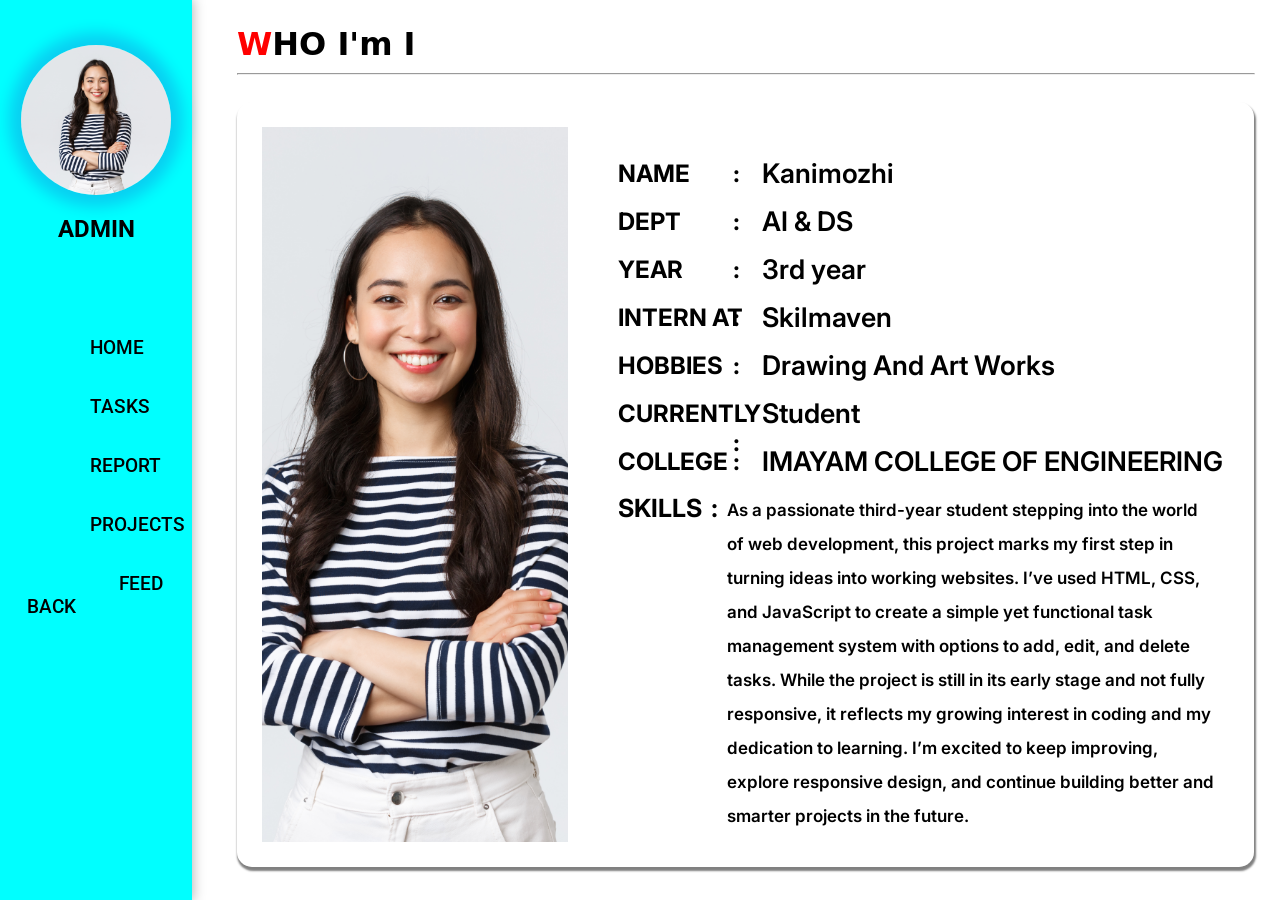
<file: index.html>
<!DOCTYPE html>
<html lang="en">

<head>
  <meta charset="UTF-8">
  <meta name="viewport" content="width=device-width, initial-scale=1.0">
  <title>TASK TRACKER PROTO</title>
  <link rel="stylesheet" href="style.css">
</head>

<body class="task-body">



  <!-----------------------------------------NAVBAR section-------------------------------------------->
  <header class="header">
    <nav class="navbar">
      <div>
        <div></div>
        <h1>ADMIN</h1>
      </div>
      <ul>
        <li><a href="./index.html">HOME</a></li>
        <li><a href="./task.html">TASKS</a></li>
        <li><a href="#">REPORT</a></li>
        <li><a href="#">PROJECTS</a></li>
        <li><a href="#">FEED BACK</a></li>

      </ul>
    </nav>

  </header>


  <!--...................................... MY DETAILS SECTION............................ -->
  <div class="my-detail-container">
    <div>
      <h1>WHO I'm I </h1>
      <hr>
    </div>

    <!----------------------------------------------MY CARD ----------------------------------------->
    <div class="my-details-card">
      <div>
        <div class="img">

        </div>
        <!----------------------------------------------MY INFO ----------------------------------------->
        <div class="info">
          <div>
            <h2>NAME <span>:</span> </h2>
            <h1> Kanimozhi</h1>
          </div>

          <div>
            <h2>DEPT <span>:</span> </h2>
            <h1> AI & DS</h1>
          </div>

          <div>
            <h2>YEAR <span>:</span> </h2>
            <h1> 3rd year</h1>
          </div>

          <div>
            <h2>INTERN AT <span>:</span> </h2>
            <h1> Skilmaven</h1>
          </div>

          <div>
            <h2>HOBBIES <span>:</span> </h2>
            <h1> Drawing And Art Works</h1>
          </div>

          <div>
            <h2>CURRENTLY <span>:</span> </h2>
            <h1> Student</h1>
          </div>



          <div>
            <h2>COLLEGE <span>:</span> </h2>
            <h1> IMAYAM COLLEGE OF ENGINEERING</h1>
          </div>

          <div>
            <h3 class="skill">SKILLS
              <span>:</span>
            </h3>
            <p>As a passionate third-year student stepping into the world of web development, this project marks my
              first step in turning ideas into working websites. I’ve used HTML, CSS, and JavaScript to create a simple
              yet functional task management system with options to add, edit, and delete tasks. While the project is
              still in its early stage and not fully responsive, it reflects my growing interest in coding and my
              dedication to learning. I’m excited to keep improving, explore responsive design, and continue building
              better and smarter projects in the future.
            </p>
          </div>



        </div>

      </div>
    </div>

  </div>

</body>
</file>
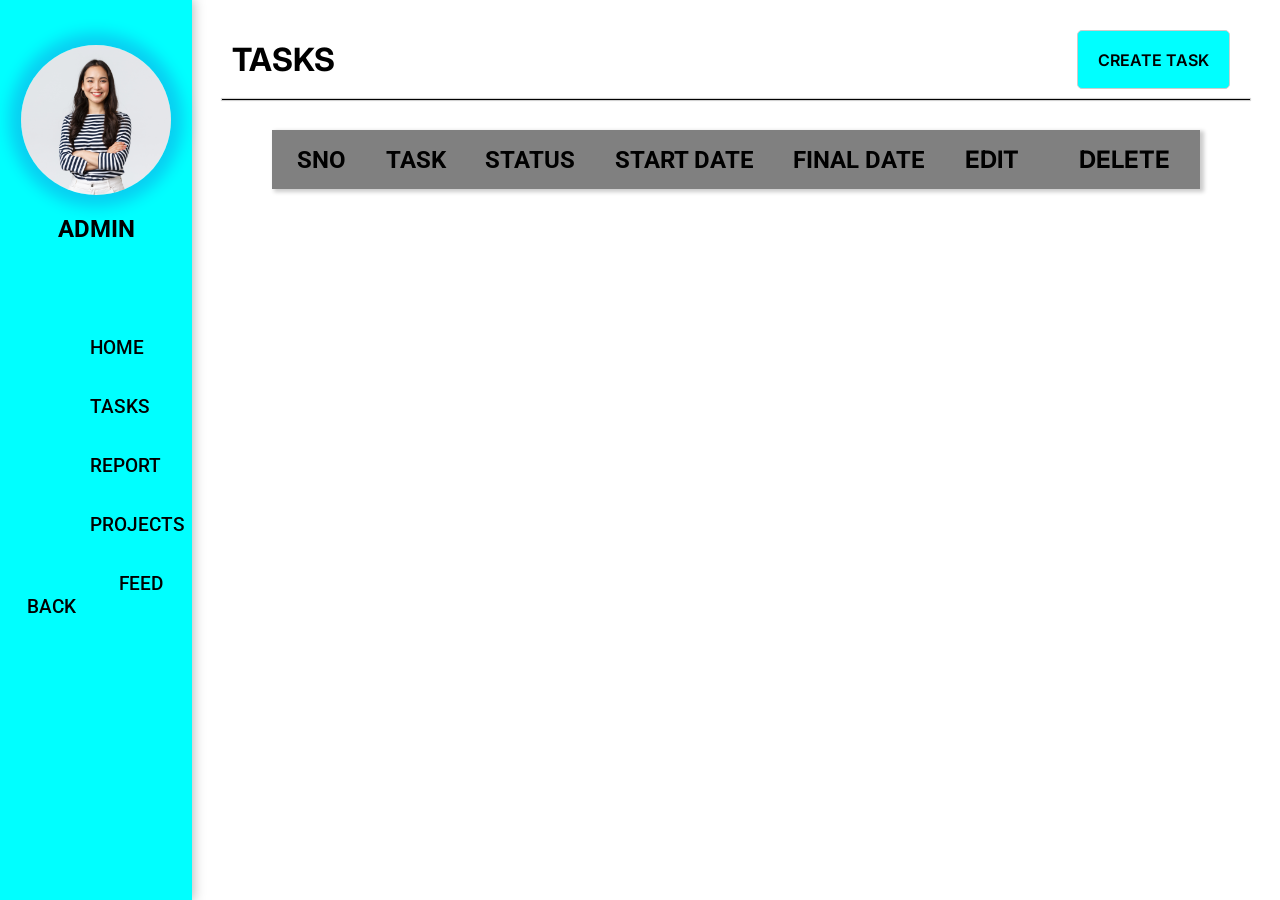
<file: task.html>
<!DOCTYPE html>
<html lang="en">

<head>
    <meta charset="UTF-8">
    <meta name="viewport" content="width=device-width, initial-scale=1.0">
    <title>Document</title>
    <link rel="stylesheet" href="style.css">
</head>

<body class="task-body">



    <!-----------------------------------------NAVBAR section-------------------------------------------->
    <header class="header">
        <nav class="navbar">
            <div>
                <div></div>
                <h1>ADMIN</h1>
            </div>
            <ul>
                <li><a href="./index.html">HOME</a></li>
                <li><a href="./task.html">TASKS</a></li>
                <li><a href="#">REPORT</a></li>
                <li><a href="#">PROJECTS</a></li>
                <li><a href="#">FEED BACK</a></li>

            </ul>
        </nav>

    </header>



    <!-----------------------------------------task section---------------------------------------------- -->
    <main class="add-task-main">
        <div class="add-task-section">
            <div>
                <h1>TASKS</h1>
                <button onclick="openTaskAdder()" class="task-btn">CREATE TASK</button>

            </div>
            <div class="line"></div>

            <div class="add-task-list-section">
                <ul class="add-task-head">
                    <li>
                        <h2>SNO</h2>
                        <h2>TASK</h2>
                        <h2>STATUS</h2>
                        <h2>START DATE</h2>
                        <h2>FINAL DATE</h2>
                        <div>
                            <h2>EDIT</h2>
                            <h2>DELETE</h2>
                        </div>

                    </li>



                    <ul id="add-task-list" class="add-task-list">

                        <!-- -----------------------------------TASK LIST------------------------------------------------------------->

                    </ul>
                </ul>
            </div>
            </hr>



    </main>




    <!-- ------------------------------------TASK ADDDER SECTION---------------------------- ----------------- -->
    <div id="task-adder" class="task-adder">
        <div>

            <h1>CREATE TASK</h1>

            <!-- -------------------------TASK INPUT------------------------------------------------------------------->

            <div class="task-input">
                <label for="task"> TASK :
                    <input id="task" type="text">
                </label>
                <label for="start-date">START DATE :
                    <input id="start-date" type="date">
                </label>
                <label for="final-date">FINAL DATE :
                    <input id="final-date" type="date">
                </label>
                <label for="des"> TASK DESCRIPTION :
                    <input id="des" type="text">
                </label>
            </div>

            <!------------------------TASK HANDLE BUTTONS-------------------------------------------------------------->

            <div class="adder-btn">
                <button onclick="closeAdder()" class="cancel-btn">CANCEL</button>
                <button onclick="addTask()" class="add-btn">ADD TASK</button>
            </div>

        </div>

    </div>





    <!-- -----------------------------------TASK UPDATER SECTION---------------------------- ------------------->
    <div id="task-updater" class="task-adder">
        <div>

            <h1>EDIT TASK</h1>

            <!-- -------------------------TASK INPUT------------------------------------------------------------------->

            <div class="task-input">
                <label for="utask"> TASK :
                    <input id="utask" type="text">
                </label>
                <label for="ustart-date">START DATE :
                    <input id="ustart-date" type="date">
                </label>
                <label for="ufinal-date">FINAL DATE :
                    <input id="ufinal-date" type="date">
                </label>
                <label for="udes"> TASK DESCRIPTION :
                    <input id="udes" type="text">
                </label>
            </div>

            <!------------------------TASK HANDLE BUTTONS-------------------------------------------------------------->

            <div class="adder-btn">
                <button onclick="closeAdder()" class="cancel-btn">CANCEL</button>
                <button id="uadd" class="add-btn">SAVE</button>
            </div>

        </div>

    </div>


</body>

<script src="script.js"></script>

</html>
</file>
<file: style.css>
@import url('https://fonts.googleapis.com/css2?family=Inter:ital,opsz,wght@0,14..32,100..900;1,14..32,100..900&family=Roboto+Slab:wght@100..900&family=Roboto:ital,wght@0,100..900;1,100..900&display=swap');


* {
    margin: 0;
    padding: 0;
    border: border-box;
    font-family: "Inter", sans-serif;

}




/*TASK Page Nav Bar */
.task-body {
    display: flex;
    overflow-x: hidden;

}


/*............................................... FOR NAVBAR .................................... */
.header {
    display: flex;
    flex-direction: column;
}

.navbar {
    display: flex;
    flex-direction: column;
    width: 15vw;
    height: 100vh;
    background-color: aqua;
    align-items: center;
    gap: 40px;
    box-shadow: 0px 0px 12px 1px rgba(0, 0, 0, 0.295);

}

.navbar>div {
    display: flex;
    flex-direction: column;
    align-items: center;
    row-gap: 20px;

}

/* ...................................ADMIN NAME.......................................... */
.navbar>div>h1 {
    font-weight: bold;
    font-family: "Roboto", sans-serif
}


/*.......................... ... PROFILE IMAGE........................... .............*/
.navbar>div>div {
    margin-top: 30%;
    width: 150px;
    height: 150px;
    border-radius: 50%;
    background-image: url('./assets/char1.jpg');
    background-position: 50% 50%;
    background-repeat: no-repeat;
    background-size: cover;
    box-shadow: 0px 0px 15px 12px rgb(9, 207, 241);

}

/* ............................navigating links......................................... */
.navbar>ul {
    margin-top: 40px;
    display: flex;
    flex-direction: column;
    gap: 10px;
    align-items: center;
    list-style: none;
    width: 100%;
}

.navbar>ul>li {
    width: 100%;
    text-align: center;
    padding: 13px 0;
    transition: all 0.5 ease-in-out;

}

.navbar>ul>li>a {
    text-decoration: none;
    font-size: 1.2rem;
    color: black;
    padding: 14px 90px;
    font-weight: 500;
    font-family: roboto;




}

.navbar>ul>li:hover {
    background-color: rgb(11, 226, 241);
    color: white;
    box-shadow: 0 0 2px 1px rgba(128, 128, 128, 0.514);

}

.navbar>ul>li:hover a {
    color: white;
}

/* ...........................TASK SECTION........................................ */
.add-task-main {
    display: flex;
    width: 100%;


}

.add-task-section {
    display: flex;
    flex-direction: column;
    margin: 30px;
    width: 100%;


}

.add-task-section>div {

    display: flex;
    justify-content: space-between;

}

.add-task-section>div>h1 {
    padding: 10px;

}

.task-btn {
    background-color: aqua;
    margin: 0 20px;
    padding: 0 20px;
    border-radius: 5px;
    border: 1px solid #ccc;
    font-size: medium;
    font-weight: 600;

}


/* .............................TASK LIST HEAD>>>>>>>>>>>>>>>>>>>>> */

.add-task-head {
    display: flex;
    flex-direction: column;
    width: 100%;
    margin-top: 10px;

}

.add-task-head>li {
    display: flex;
    justify-content: space-between;
    align-items: center;
    margin: 10px 50px;
    padding: 15px 25px;
    box-shadow: 3px 2px 4px 1px #ccc;
    background-color: gray;

}

.add-task-head>li>h2 {
    color: black;
    font-family: roboto;


}

.add-task-head>li>div {
    display: flex;
    column-gap: 60px;
    margin-right: 5px;

}


/* ...........................TASK LIST........................................ */
.add-task-list {
    display: flex;
    flex-direction: column;
    width: 100%;
    margin-top: 5px;

}

.add-task-list>li {
    display: flex;
    justify-content: space-between;
    align-items: center;
    margin: 10px 50px;
    padding: 20px 25px;
    box-shadow: 3px 2px 4px 1px #ccc;
    border-radius: 7px;

}

/* .....................INSIDE LIST ELEMENTS ......................................... */

.add-task-list>li>h2:nth-child(1) {
    font-weight: 900;
    font-size: 1.7rem;
}

.add-task-list>li>h2:nth-child(2) {
    font-weight: 500;
    font-size: 1.2rem;
}

.add-task-list>li>h2:nth-child(3) {
    font-weight: 500;
    font-size: 1.2rem;
    color: red;
}

.add-task-list>li>h2:nth-child(4) {
    font-weight: 600;
    font-family: sans-serif;
    font-size: 13px;
    font-size: 1rem;

}

.add-task-list>li>h2:nth-child(5) {
    font-weight: 600;
    font-family: sans-serif;
    font-size: 13px;
    font-size: 1rem;

}

.line {
    height: 1px;
    background-color: black;
    box-shadow: 0 0 1px 1px #ccc;
    margin: 10px 0;


}

/* ...........................TASK LIST UPDATE BTN........................................ */





.update-btn {
    padding: 10px 30px;
    border-radius: 5px;
    border: none;
    background-color: rgba(0, 243, 20, 0.863);
    color: whitesmoke;
    font-size: 15px;
    font-weight: 600;
    font-family: Arial, Helvetica, sans-serif;
    transition: all 0.1s linear;

}

.update-btn:hover {
    background-color: rgb(27, 235, 27);
    box-shadow: 0 0 10px 1px rgb(0, 243, 20, 0.863);
    font-weight: 700;
    color: aliceblue;
}

/* ...........................TASK LIST DELETE BTN........................................ */
.delete-btn {
    padding: 10px 30px;
    border-radius: 5px;
    border: none;
    background-color: rgba(255, 0, 0, 0.788);
    color: azure;
    font-size: 15px;
    font-weight: 600;
    font-family: Arial, Helvetica, sans-serif;
    transition: all 0.1s linear;
    margin-left: 20px;

}

.delete-btn:hover {
    background-color: rgb(255, 7, 7);
    box-shadow: 0 0 10px 1px rgb(255, 0, 0, 0.788);
    color: aliceblue;
    font-weight: 700;

}



/* .......................................TASK ADDER CONTAINER....................................... */


.task-adder {
    visibility: hidden;
    display: flex;
    position: fixed;
    width: 40vw;
    height: 70vh;
    background-color: white;
    right: 25%;
    top: 15%;
    border-radius: 30px;
    border: 1px solid #ccc;



}

.task-adder>div {
    margin: 7% 0;
    display: flex;
    flex-direction: column;
    width: 100%;
}

.task-adder>div>h1 {
    width: 100%;
    text-align: center;
    font-weight: 700;
    font-size: 35px;
}

/* ......................TASK INPUT CONTAINER ....................................*/


.task-input {
    margin: 40px 0;
    display: flex;
    flex-direction: column;
    align-items: center;
    row-gap: 30px;
    width: 100%;
}

/* ......................TASK ADDER LABEL ....................................*/
.task-input>label {
    display: flex;
    justify-content: space-between;

    color: rgba(0, 0, 0, 0.74);
    width: 75%;
    font-weight: 600;
    font-size: 24px;
}

/* ......................TASK ADDER INPUT BOX ....................................*/
.task-input>label>input {

    color: gray;
    padding: 10px 10px;
    width: 50%;
    border: 1px solid #ccc;
    transition: all 0.5 ease-in-out;
    border-radius: 5px;
    font-size: 19px;
    resize: none;

    box-sizing: border-box;


}

.task-input>label>input[type=date] {
    text-transform: uppercase;
    text-decoration: double;
    background-color: rgba(128, 128, 128, 0.11);
}

#des {
    padding-bottom: 50px;
}


/* ......................ADDER TAsK BUTTON ....................................*/
.adder-btn {
    display: flex;
    justify-content: end;
    gap: 20px;
    margin-right: 10%;



    /* ......................CANCELTAsK BUTTON ....................................*/
}

.cancel-btn {
    padding: 20px 4%;
    margin-top: 30px;

    background-color: red;
    border: none;
    border-radius: 10px;
    font-size: 19px;
    font-weight: 600;
    box-shadow: 2px 2px 4px 1px #ccc;
    transition: all 0.5 ease-in-out;

}

/* ......................ADD TAsK BUTTON ....................................*/
.add-btn {
    padding: 20px 5%;
    margin-top: 30px;

    background-color: aqua;
    border: none;
    border-radius: 10px;
    font-size: 19px;
    font-weight: 600;
    box-shadow: 2px 2px 4px 1px #ccc;
    transition: all 0.5 ease-in-out;
}



/* TASK UPDATER */

#task-updater {
    /* visibility: hidden;     */
    display: flex;
    position: fixed;
    width: 40vw;
    height: 70vh;
    background-color: white;
    right: 25%;
    top: 15%;
    border-radius: 30px;
    border: 1px solid #ccc;



}








/* <<<<<<<<<<<<<<<<<<<<<<<<<<<<<<<<<<<<<<<<<<<<<<<<<<<<<<<INDEX PAGE>>>>>>>>>>>>>>>>>>>>>>>>>>>>>>>>>>>>>>>>>>>>>>>>> */


/*............................................MY DETAILS CONTAINER................................................ */


.my-detail-container{
     /* background-color: aqua; */
     margin-left: 20px; 
     width: 100%;
     display: flex;
     flex-direction: column;
     gap: 2px;


}
.my-detail-container>div{
    display: flex;
     flex-direction: column;
     gap:10px;
     margin: 25px;
     margin-bottom:0 ;

}
.my-detail-container>div>h1{
    font-family: system-ui, -apple-system, BlinkMacSystemFont, 'Segoe UI', Roboto, Oxygen, Ubuntu, Cantarell, 'Open Sans', 'Helvetica Neue', sans-serif;
    font-weight: 700;
    
    
}
.my-detail-container>div>h1::first-letter{
    color: red;
}



.my-details-card{
   
    height: 85%;
    display: flex;
  
    
    
   
}
.my-details-card>div{
     background-color:rgba(255, 255, 255, 0.151);
     border-radius:15px ;
     border: none;
     box-shadow: 1px 3px 2px 1px gray;
     display: flex;
     justify-content: space-between;
     gap: 50px;
     width: 95%;
     height: 100%;
     padding: 25px;
}
.img{
    background: url('./assets/char1.jpg');
     width: 50%;
     height: 100%;
    background-position: 50% 50%;
    background-repeat: no-repeat;
    background-size: cover;

}
/*............................................MY INFO................................................ */
.info{
 
     width: 100%;
     height: 100%;
     display: flex;
     flex-direction: column;
     gap: 15px;
     margin-top: 30px;

     
}
.info>div{
    display: flex ;
    align-items: center;
    gap: 10px;
    
    
}
.info>div>h2{
    width: 22%;
    color: rgb(0, 0, 0);
    position:relative;
    
}
.info>div>h2>span{
    position: absolute;
    right: 12px;
   
    
}
.info>div>h1{
     font-weight: 600;
    font-size: 27px;
   
}
/*............................................MY SKills................................................ */
.skill{
   
    width: 115%;
    align-self: flex-start;
    font-size: 25px;
    font-weight:700 ;
    position: relative;
}
.info>div>h3>span{
    position: absolute;
    right: -16px;

}
.info>div>p{
    font-size: 17px;
    line-height: 2;
    margin: 0 15px;
    color: black;
    font-weight: 600;
    
}
</file>
